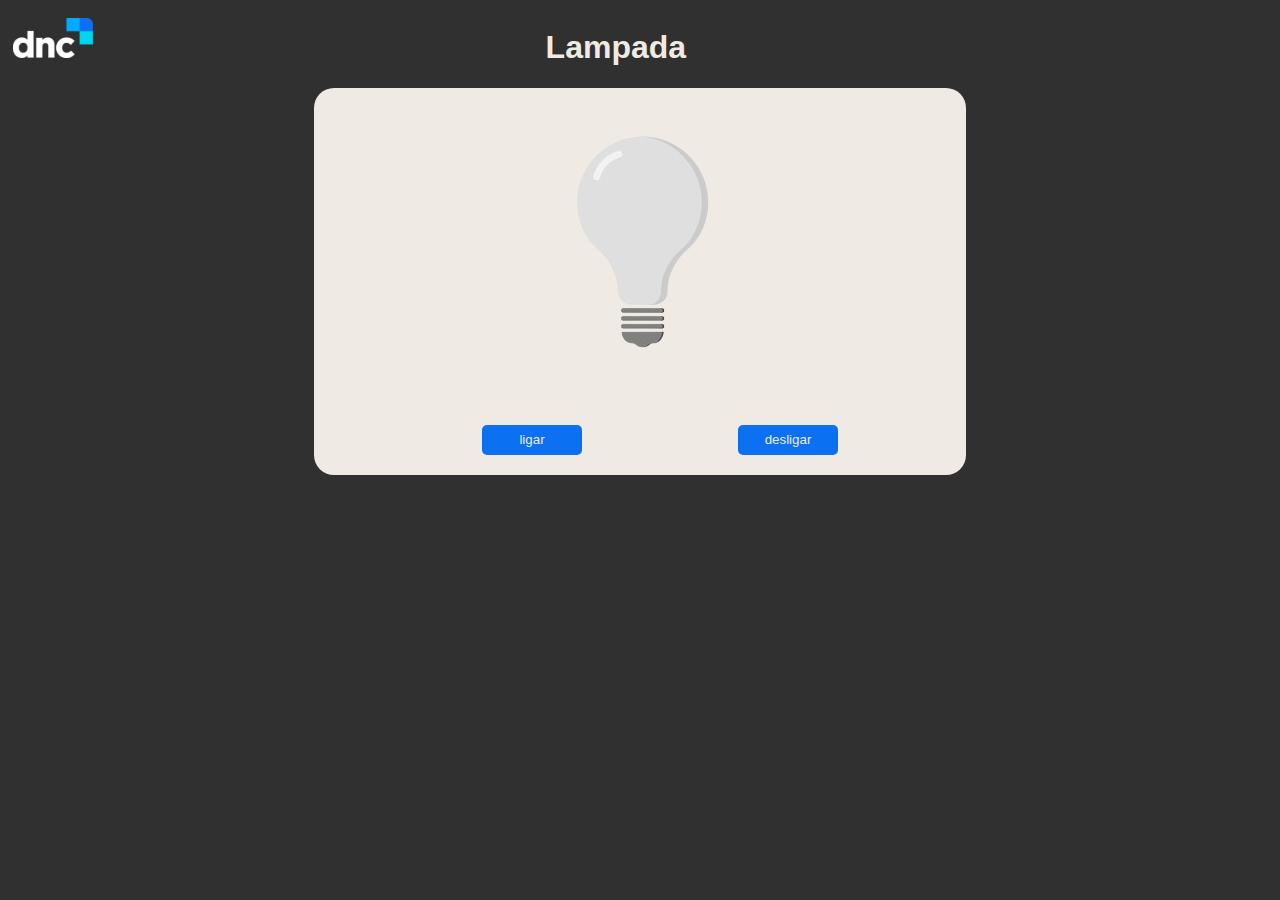
<file: index.html>
<!DOCTYPE html>
<html lang="en">
<head>
    <meta charset="UTF-8">
    <meta http-equiv="X-UA-Compatible" content="IE=edge">
    <meta name="viewport" content="width=device-width, initial-scale=1.0">
    <link rel="stylesheet" href="style4.css">
    <title>Lampada</title>
</head>
<body>
    <header> 
          <img src="./logo2.svg" alt="" srcset="" id="logo">
          <h1>Lampada</h1>   
    </header>
    <section id="section"> 
      
       <img src="./l-apagada.svg" alt="" srcset="" id="lampada" onclick="lampadaquebrada()"> <br> 
       <section id="secao"> 
       <input class="botao" type="button" value="ligar" onclick="ligarlampada()" id="ligar"> 
       <input class="botao" type="button" value="desligar" onclick="desligarlampada()" id="desligar"> 
       </section>
    </section>
<script src="script.js"></script>  
</body>
</html>
</file>
<file: style4.css>
*{
    background-color: rgb(48, 48, 48);
    
    color: rgb(239, 235, 228);
    font-family: Verdana, Geneva, Tahoma, sans-serif;
}

#logo{
    width: 80px;
    margin-top: 10px;
    margin-left: 5px;
}

header {
    display: grid;
    grid-auto-flow: column;
    grid-auto-columns: 42vw;
  
}


.botao{
    background-color: rgb(12,112,242);
    border: 0px;
    border-radius: 5px;
    width: 100px;
    height: 30px;
    text-align: center;    
    cursor: pointer;

}

section {
    background-color: rgb(239,235,228);
    color: black;
    padding: 10px;
    border-radius: 20px;
    width: 50%;
    margin: auto;
    text-align: center;
}

#lampada {
    background-color: rgb(239,235,228);
    text-align: center;
  
}

#secao {
    display: grid;
    grid-auto-flow: column;
    grid-auto-columns: 20vw;
}
 #ligar:hover{
    transform: translateY(-7px);
    transition-duration: 2s;
    box-shadow: 0px 10px 10px 10px rgba(34, 22, 97, 0.397);;
    background-color: rgb(216, 213, 49);
}
#desligar:hover{
    transform: translateY(-7px);
    transition-duration: 2s;
    box-shadow: 0px 10px 10px 10px rgba(34, 22, 97, 0.397);;
    background-color: rgb(172, 169, 184);
}
</file>
